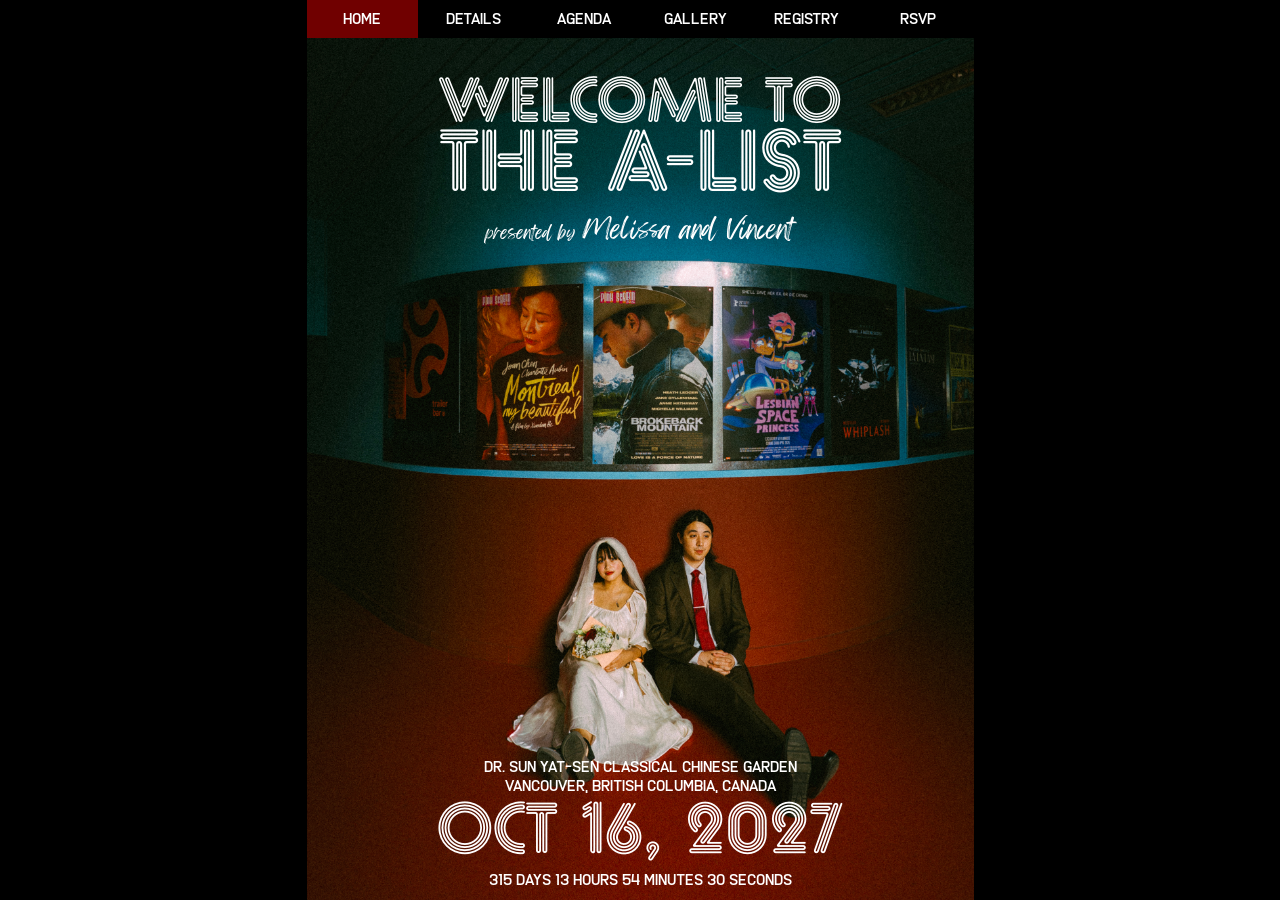
<file: index.html>
<!DOCTYPE html>
<html>
<head>
  <link rel="stylesheet" href="styles.css" type="text/css">
  <meta name="viewport" content="width=device-width, initial-scale=1">
  <title>Mel and Vince: The A-List - Home</title>

  <!-- Navigation bar -->
  <div class="topnav">
    <a class="active" href="index.html";>Home</a>
    <a href="info.html";>Details</a>
    <a href="schedule.html";>Agenda</a>
    <a href="gallery.html";>Gallery</a>
    <a href="registry.html";>Registry</a>
    <a href="rsvp.html";>RSVP</a>
  </div>
</head>

<style>
* {box-sizing: border-box}
</style>

<body style="background-image: url('backgrounds/movie-posters-t.jpg');
            image-rendering: -webkit-optimize-contrast;">

  <header>
    <!-- Title -->
    <div class="container">
      <h1 style="font-family: 'NeoNeon';
                font-size: clamp(1rem, 15vw, 4rem);
                font-weight: 100;
                margin-top: 50px;
                margin-bottom: 10px;
                line-height: .5;
                flex-basis: initial;">
        Welcome to
      </h1>
      <h1 style="font-family: 'NeoNeon';
                font-size: clamp(1rem, 20.625vw, 5.5rem);
                font-weight: 100;
                margin-top: 25px;
                margin-bottom: 20px;
                line-height: .5;
                flex-basis: initial;">
        the A-List
      </h1>
      <h2 style="font-family: 'Feeling Passionate';
                font-size: 1rem;
                font-weight: 100;
                flex-basis: initial;">
        presented by
        <span style="font-size: 1.5rem;">
          Melissa and Vincent
        </span>
      </h2>
    </div>
  </header>

  <main>
  </main>

  <footer>
    <div class="container" style="font-family: 'Fine Allie';">
      <h1 style="font-size: 1rem;
                font-weight: 100;
                line-height: .5;
                margin-bottom: 5px">
        Dr. Sun Yat-Sen Classical Chinese Garden
      </h1>
      <h1 style="font-size: 1rem;
                font-weight: 100;
                line-height: .5;
                margin-bottom: 1px;">
        Vancouver, British Columbia, Canada
      </h1>
    </div>
    <div class="container">
      <h1 style="font-family: 'NeoNeon';
                font-size: clamp(1rem, 16.875vw, 4.5rem);
                font-weight: 100;
                line-height: .5;
                margin-top: 25px;
                margin-bottom: 10px;">
        Oct 16, 2027
      </h1>
    </div>

    <div class="container">
      <!-- Display the countdown timer in an element -->
      <p id="demo"></p>
      <style>
        #demo {
                font-size: clamp(.5rem, 3.75vw, 1rem);
          font-family: 'Fine Allie';
          font-weight: 100;
          margin-top: 25px;
          line-height: .5;
        }
      </style>

      <script>
      // Set the date we're counting down to
      var countDownDate = new Date("Oct 16, 2027 14:00:00").getTime();

      // Update the count down every 1 second
      var x = setInterval(function() {

        // Get today's date and time
        var now = new Date().getTime();

        // Find the distance between now and the count down date
        var distance = countDownDate - now;

        // Time calculations for years, months, weeks, days, hours, minutes and seconds
        var years = Math.floor(distance / (1000 * 60 * 60 * 24 * 365));
        var days = Math.floor(distance / (1000 * 60 * 60 * 24) - (365 * years));
        var hours = Math.floor((distance % (1000 * 60 * 60 * 24)) / (1000 * 60 * 60));
        var minutes = Math.floor((distance % (1000 * 60 * 60)) / (1000 * 60));
        var seconds = Math.floor((distance % (1000 * 60)) / 1000);

        // Display the result in the element with id="demo"
        if (years > 0) {
          document.getElementById("demo").innerHTML =
            years + " year "
            + days + " days "
            + hours + " hours "
            + minutes + " minutes "
            + seconds + " seconds ";
        } else {
          document.getElementById("demo").innerHTML =
              days + " days "
              + hours + " hours "
              + minutes + " minutes "
              + seconds + " seconds ";
        }
        // If the count down is finished, write some text
        if (distance < 0) {
          clearInterval(x);
          document.getElementById("demo").innerHTML = "It's Showtime!";
        }
      }, 1000);
      </script>
    </div>
  </footer>

</body>
</html>
</file>
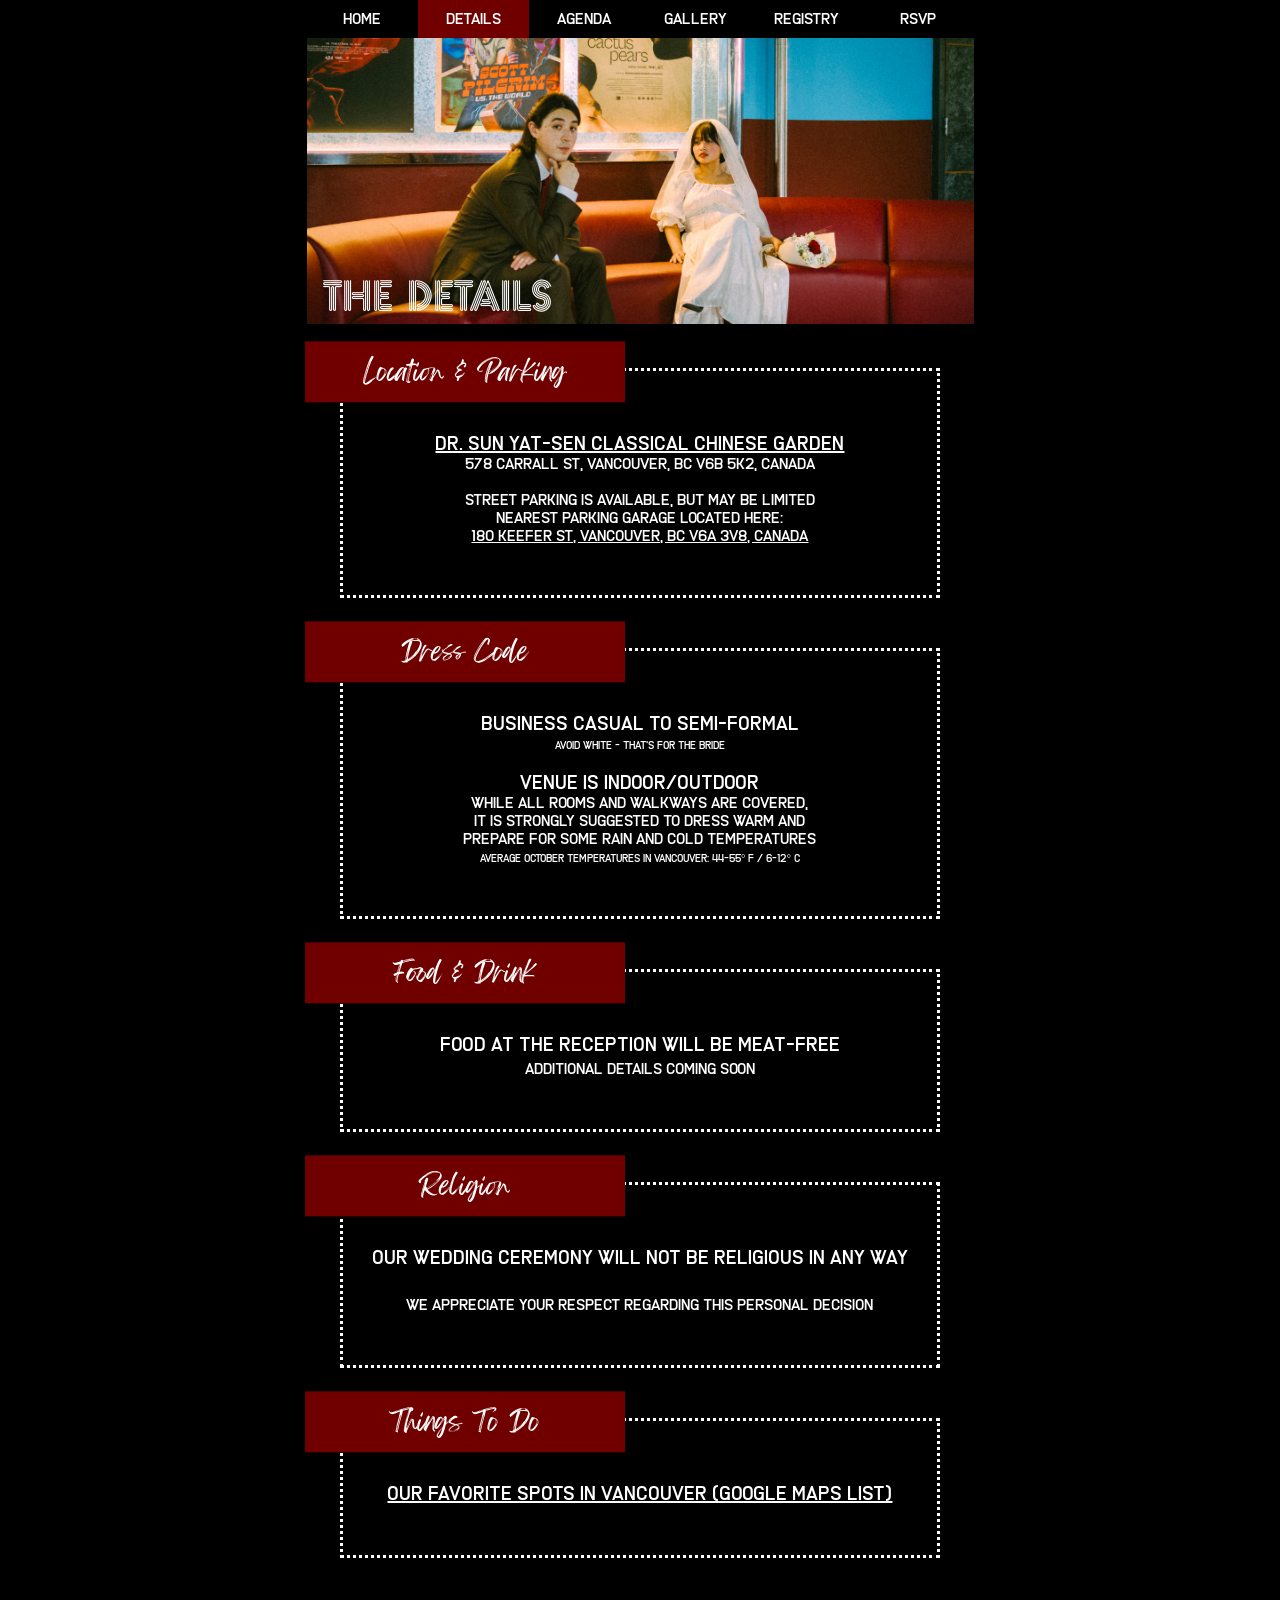
<file: info.html>
<!DOCTYPE html>
<html>
<head>
  <link rel="stylesheet" href="styles.css" type="text/css">
  <meta name="viewport" content="width=device-width, initial-scale=1">
  <title>Mel and Vince: The A-List - Details</title>

  <!-- Navigation bar -->
  <div class="topnav">
    <a href="index.html";>Home</a>
    <a class="active" href="info.html";>Details</a>
    <a href="schedule.html";>Agenda</a>
    <a href="gallery.html";>Gallery</a>
    <a href="registry.html";>Registry</a>
    <a href="rsvp.html";>RSVP</a>
  </div>
</head>

<style>
* {box-sizing: border-box}
</style>

<body>
  <header>
    <div class="container" style="margin-bottom: 40px;">
        <img src="backgrounds/close-couch-w.jpg"
            image-rendering: -webkit-optimize-contrast;
            style="max-width: 100%;
            max-height: 100%;">
        <div class="bottom-left"
            style="font-family: 'NeoNeon';
            font-size: clamp(0rem, 5.5vh, 2.75rem);
            font-weight: 100;">
            The Details
        </div>
    </div>
  </header>

  <main>
    <!-- Location Section -->
    <div class="flex-container">
      <div class="title">
        Location & Parking
    </div>
      <div style="
        font-family: Fine Allie;
        font-size: clamp(0rem, 2.8vw, 1rem);
        text-align: center;
        margin-top: -30px;
        margin-bottom: clamp(0rem, 6vw, 40px);">
        <a href="https://maps.app.goo.gl/jjC3kdaZZTKyADUm9";
          style="color: #ffffff;
          font-size: clamp(0rem, 3.5vw, 1.25rem)">
          Dr. Sun Yat-Sen Classical Chinese Garden
        </a>
        <br>578 Carrall St, Vancouver, BC V6B 5K2, Canada
        <br><br>
        Street parking is available, but may be limited<br>
        Nearest parking garage located here:<br>
        <a href="https://maps.app.goo.gl/oX8h8igxGoG1iG2x8";
          style="color: #ffffff;">
          180 Keefer St, Vancouver, BC V6A 3V8, Canada
        </a>
      </div>
    </div>

    <!-- Attire Section -->
    <div class="flex-container">
      <div class="title">
        Dress Code
    </div>
      <div style="
        font-family: Fine Allie;
        font-size: clamp(0rem, 2.8vw, 1rem);
        text-align: center;
        margin-top: -30px;
        margin-bottom: clamp(0rem, 6vw, 40px);">
        <span style="font-size: clamp(0rem, 3.5vw, 1.25rem);">
          business casual to semi-formal<br>
        </span>
        <span style="font-size: clamp(0rem, 1.9vw, .7rem);">
          avoid white - that's for the bride
        </span>
        <br><br>
        <span style="font-size: clamp(0rem, 3.5vw, 1.25rem);">
          venue is indoor/outdoor<br>
        </span>
        while all rooms and walkways are covered,<br>
        it is strongly suggested to dress warm and<br>
        prepare for some rain and cold temperatures<br>
        <span style="font-size: clamp(0rem, 1.9vw, .7rem);">
          average october temperatures in vancouver: 44-55&deg F / 6-12&deg C
        </span>
      </div>
    </div>

    <!-- Food Section -->
    <div class="flex-container">
      <div class="title">
        Food & Drink
    </div>
      <div style="
        font-family: Fine Allie;
        font-size: clamp(0rem, 3.5vw, 1.25rem);
        text-align: center;
        margin-top: -30px;
        margin-bottom: clamp(0rem, 6vw, 40px);">
        food at the reception will be meat-free<br>
        <span style="font-size: clamp(0rem, 2.8vw, 1rem);">
          Additional details coming soon
        </span>
        <!-- <span style="font-size: clamp(0rem, 2.8vw, 1rem);">
          vegan, vegetarian, and pescatarian options will be available
        </span>
        <br><br>
        beverages will be non-alcoholic<br>
        <span style="font-size: clamp(0rem, 1.9vw, .7rem);">
          we welcome any and all to pregame prior to the event and/or get your fix afterwards
        </span> -->
      </div>
    </div>

    <!-- Religion Section -->
    <div class="flex-container">
      <div class="title">
        Religion
      </div>
      <div style="
        font-family: Fine Allie;
        font-size: clamp(0rem, 3.5vw, 1.25rem);
        text-align: center;
        margin-top: -30px;
        margin-bottom: clamp(0rem, 6vw, 40px);">
        Our wedding ceremony will not be religious in any way
        <br><br>
        <span style="font-size: clamp(0rem, 2.8vw, 1rem);">
          We appreciate your respect regarding this personal decision
        </span>
      </div>
    </div>

    <!-- Things To Do Section -->
    <div class="flex-container">
      <div class="title">
        Things To Do
    </div>
      <div style="
        font-family: Fine Allie;
        font-size: clamp(0rem, 3.5vw, 1.25rem);
        text-align: center;
        margin-top: -30px;
        margin-bottom: clamp(0rem, 6vw, 40px);">
        <a href="https://maps.app.goo.gl/G9tZa9nxFYoEVPZM9";
          style="color: #ffffff;">
          Our favorite Spots in Vancouver (Google Maps List)<br>
        </a>
      </div>
    </div>

  </main>

  <!-- <footer>
  </footer> -->

</body>
</html>
</file>
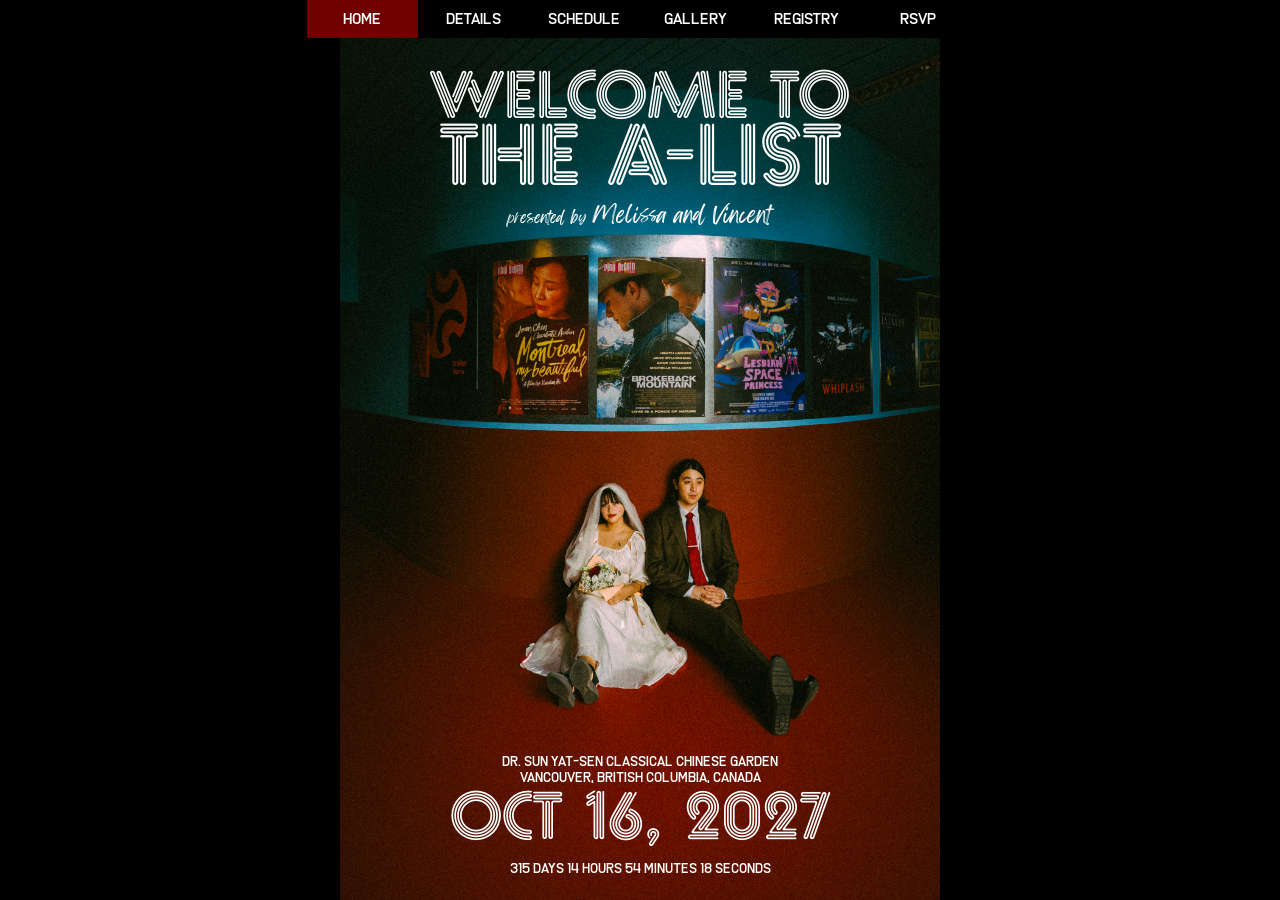
<file: main.html>
<!DOCTYPE html>
<html>
<head>
  <link rel="stylesheet" href="styles.css" type="text/css">
  <meta name="viewport" content="width=device-width, initial-scale=1">
  <title>Mel and Vince: The A-List - Home</title>
</head>

<style>
* {box-sizing: border-box}
</style>

<body style="background-color: black;
      background-image: url('backgrounds/movie-posters-t.jpg');
      background-position: center top;
      background-repeat: no-repeat;
      background-size: auto 100%;">


  <header>
    <!-- Navigation bar -->
    <div class="topnav">
      <a class="active" href="main.html"; style="font-weight: 100;">Home</a>
      <a href="info.html"; style="font-weight: 100;">Details</a>
      <a href="schedule.html"; style="font-weight: 100;">Schedule</a>
      <a href="gallery.html"; style="font-weight: 100;">Gallery</a>
      <a href="registry.html"; style="font-weight: 100;">Registry</a>
      <a href="rsvp.html"; style="font-weight: 100;">RSVP</a>
    </div>

    <!-- Title -->
    <div class="container">
      <h1 style="font-family: 'NeoNeon'; font-size: clamp(0rem, 7.5vh, 5rem); font-weight: 100; margin-top: 5vh; margin-bottom: 1vh; line-height: .5">Welcome to</h1>
      <h1 style="font-family: 'NeoNeon'; font-size: clamp(0rem, 9.75vh, 6.5rem); font-weight: 100; margin-top: 2.5vh; margin-bottom: 3vh; line-height: .5">the A-List</h1>
      <h2 style="font-family: 'Feeling Passionate'; font-size: clamp(0rem, 1.5vh, 1rem); font-weight: 100; margin-bottom: 0.01vh; line-height: .5">presented by <span style="font-size: clamp(0rem, 2.25vh, 1.5rem);">Melissa and Vincent</span></h2>
    </div>
  </header>

  <main>
  </main>

  <footer>
    <div class="container" style="font-family: 'Fine Allie';">
      <h1 style="font-size: clamp(0rem, 1.5vh, 1rem); font-weight: 100; margin-top: 5vh; margin-bottom: .1vh;">Dr. Sun Yat-Sen Classical Chinese Garden</h1>
      <h1 style="font-size: clamp(0rem, 1.5vh, 1rem); font-weight: 100; margin-top: 0vh; margin-bottom: .1vh;">Vancouver, British Columbia, Canada</h1>
    </div>
    <div class="container">
      <h1 style="font-family: 'NeoNeon'; font-size: clamp(0rem, 7.5vh, 5rem); font-weight: 100; margin-top: 0vh; margin-bottom: 1vh;">Oct 16, 2027</h1>
    </div>

    <div class="container">
      <!-- Display the countdown timer in an element -->
      <p id="demo"></p>
      <style>
        #demo {
          font-size: clamp(0rem, 1.5vh, 1rem);
          font-family: 'Fine Allie';
          font-weight: 100;
          margin-bottom: 3vh;
          line-height: .5;
        }
      </style>

      <script>
      // Set the date we're counting down to
      var countDownDate = new Date("Oct 16, 2027 15:00:00").getTime();

      // Update the count down every 1 second
      var x = setInterval(function() {

        // Get today's date and time
        var now = new Date().getTime();

        // Find the distance between now and the count down date
        var distance = countDownDate - now;

        // Time calculations for years, months, weeks, days, hours, minutes and seconds
        var years = Math.floor(distance / (1000 * 60 * 60 * 24 * 365));
        var days = Math.floor(distance / (1000 * 60 * 60 * 24) - (365 * years));
        var hours = Math.floor((distance % (1000 * 60 * 60 * 24)) / (1000 * 60 * 60));
        var minutes = Math.floor((distance % (1000 * 60 * 60)) / (1000 * 60));
        var seconds = Math.floor((distance % (1000 * 60)) / 1000);

        // Display the result in the element with id="demo"
        if (years > 0) {
          document.getElementById("demo").innerHTML =
            years + " year "
            + days + " days "
            + hours + " hours "
            + minutes + " minutes "
            + seconds + " seconds ";
        } else {
          document.getElementById("demo").innerHTML =
              days + " days "
              + hours + " hours "
              + minutes + " minutes "
              + seconds + " seconds ";
        }
        // If the count down is finished, write some text
        if (distance < 0) {
          clearInterval(x);
          document.getElementById("demo").innerHTML = "It's Showtime!";
        }
      }, 1000);
      </script>
    </div>
  </footer>

</body>
</html>
</file>
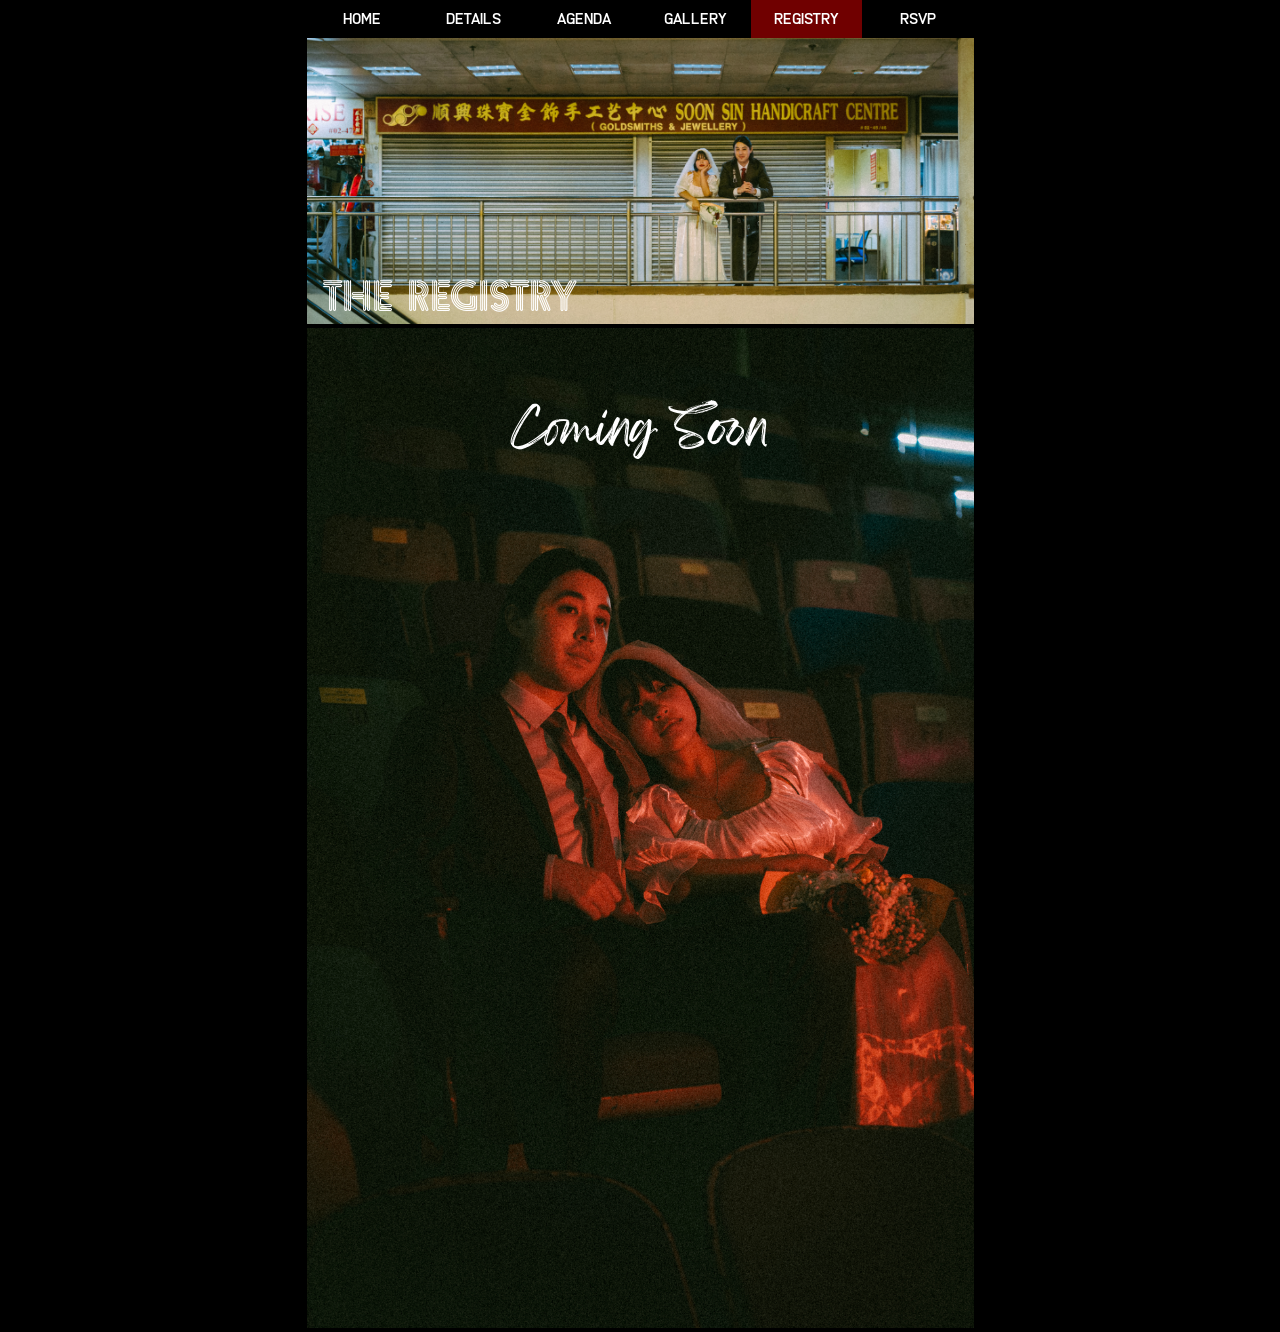
<file: registry.html>
<!DOCTYPE html>
<html>
<head>
  <link rel="stylesheet" href="styles.css" type="text/css">
  <meta name="viewport" content="width=device-width, initial-scale=1">
  <title>Mel and Vince: The A-List - Registry</title>

  <!-- Navigation bar -->
  <div class="topnav">
    <a href="index.html";>Home</a>
    <a href="info.html";>Details</a>
    <a href="schedule.html";>Agenda</a>
    <a href="gallery.html";>Gallery</a>
    <a class="active" href="registry.html";>Registry</a>
    <a href="rsvp.html";>RSVP</a>
  </div>
</head>

<style>
* {box-sizing: border-box}
</style>

<body>
  <header>
    <div class="container">
        <img src="backgrounds/mall-w.jpg"
            image-rendering: -webkit-optimize-contrast;
            style="max-width: 100%;
            max-height: 100%;">
        <div class="bottom-left"
            style="font-family: 'NeoNeon';
            font-size: clamp(0rem, 5.5vh, 2.75rem);
            font-weight: 100;">
            The Registry
        </div>
      </div>
  </header>

  <main>
    <div class="container">
      <img src="backgrounds/red-seats-t.jpg"
          image-rendering: -webkit-optimize-contrast;
          style="max-width: 100%;
          max-height: 100%;">
      <div class="centered"
          style="font-family: 'Feeling Passionate';
          top: 10%;
          font-size: clamp(0rem, 5.5vh, 2.75rem);
          font-weight: 100;
          width: 100%;">
          Coming Soon
      </div>
    </div>
  </main>

  <!-- <footer>
  </footer> -->

</body>
</html>
</file>
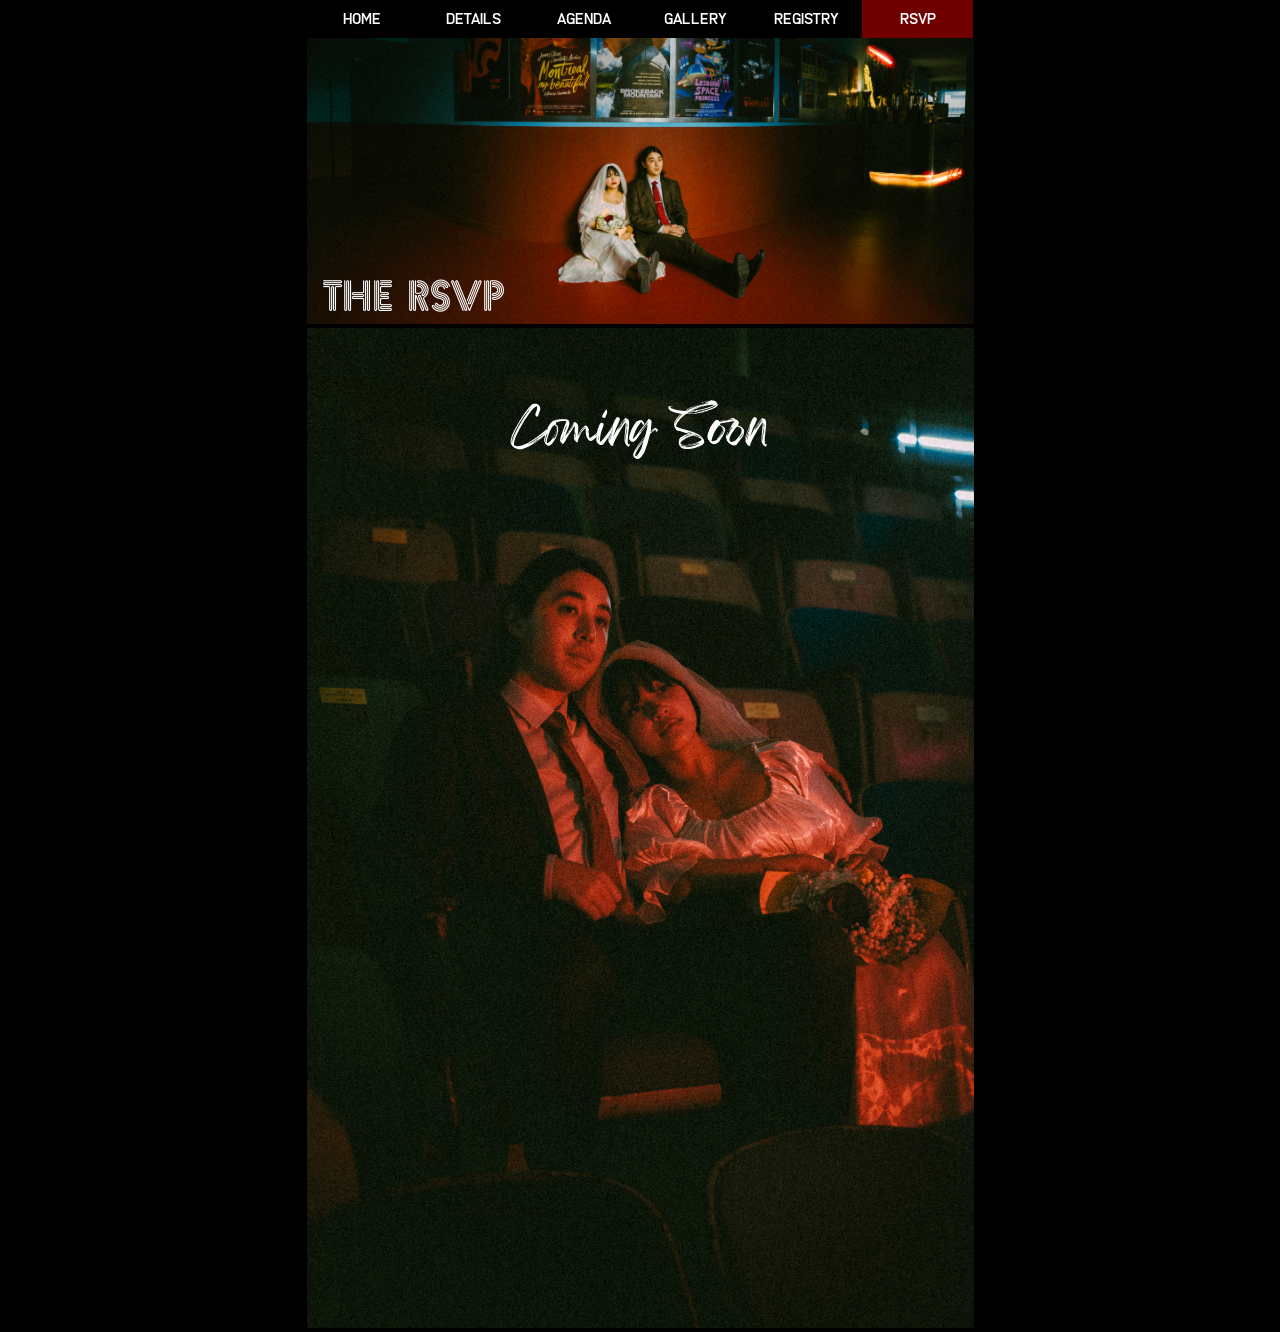
<file: rsvp.html>
<!DOCTYPE html>
<html>
<head>
  <link rel="stylesheet" href="styles.css" type="text/css">
  <meta name="viewport" content="width=device-width, initial-scale=1">
  <title>Mel and Vince: The A-List - RSVP</title>

  <!-- Navigation bar -->
  <div class="topnav">
    <a href="index.html";>Home</a>
    <a href="info.html";>Details</a>
    <a href="schedule.html";>Agenda</a>
    <a href="gallery.html";>Gallery</a>
    <a href="registry.html";>Registry</a>
    <a class="active" href="rsvp.html";>RSVP</a>
  </div>
</head>

<style>
* {box-sizing: border-box}
</style>

<body>
  <header>
    <div class="container">
        <img src="backgrounds/movie-posters-w.jpg"
            image-rendering: -webkit-optimize-contrast;
            style="max-width: 100%;
            max-height: 100%;">
        <div class="bottom-left"
            style="font-family: 'NeoNeon';
            font-size: clamp(0rem, 5.5vh, 2.75rem);
            font-weight: 100;">
            The RSVP
        </div>
      </div>
  </header>

  <main>
    <div class="container">
      <img src="backgrounds/red-seats-t.jpg"
          image-rendering: -webkit-optimize-contrast;
          style="max-width: 100%;
          max-height: 100%;">
      <div class="centered"
          style="font-family: 'Feeling Passionate';
          top: 10%;
          font-size: clamp(0rem, 5.5vh, 2.75rem);
          font-weight: 100;
          width: 100%;">
          Coming Soon
      </div>
    </div>
  </main>

  <!-- <footer>
  </footer> -->

</body>
</html>
</file>
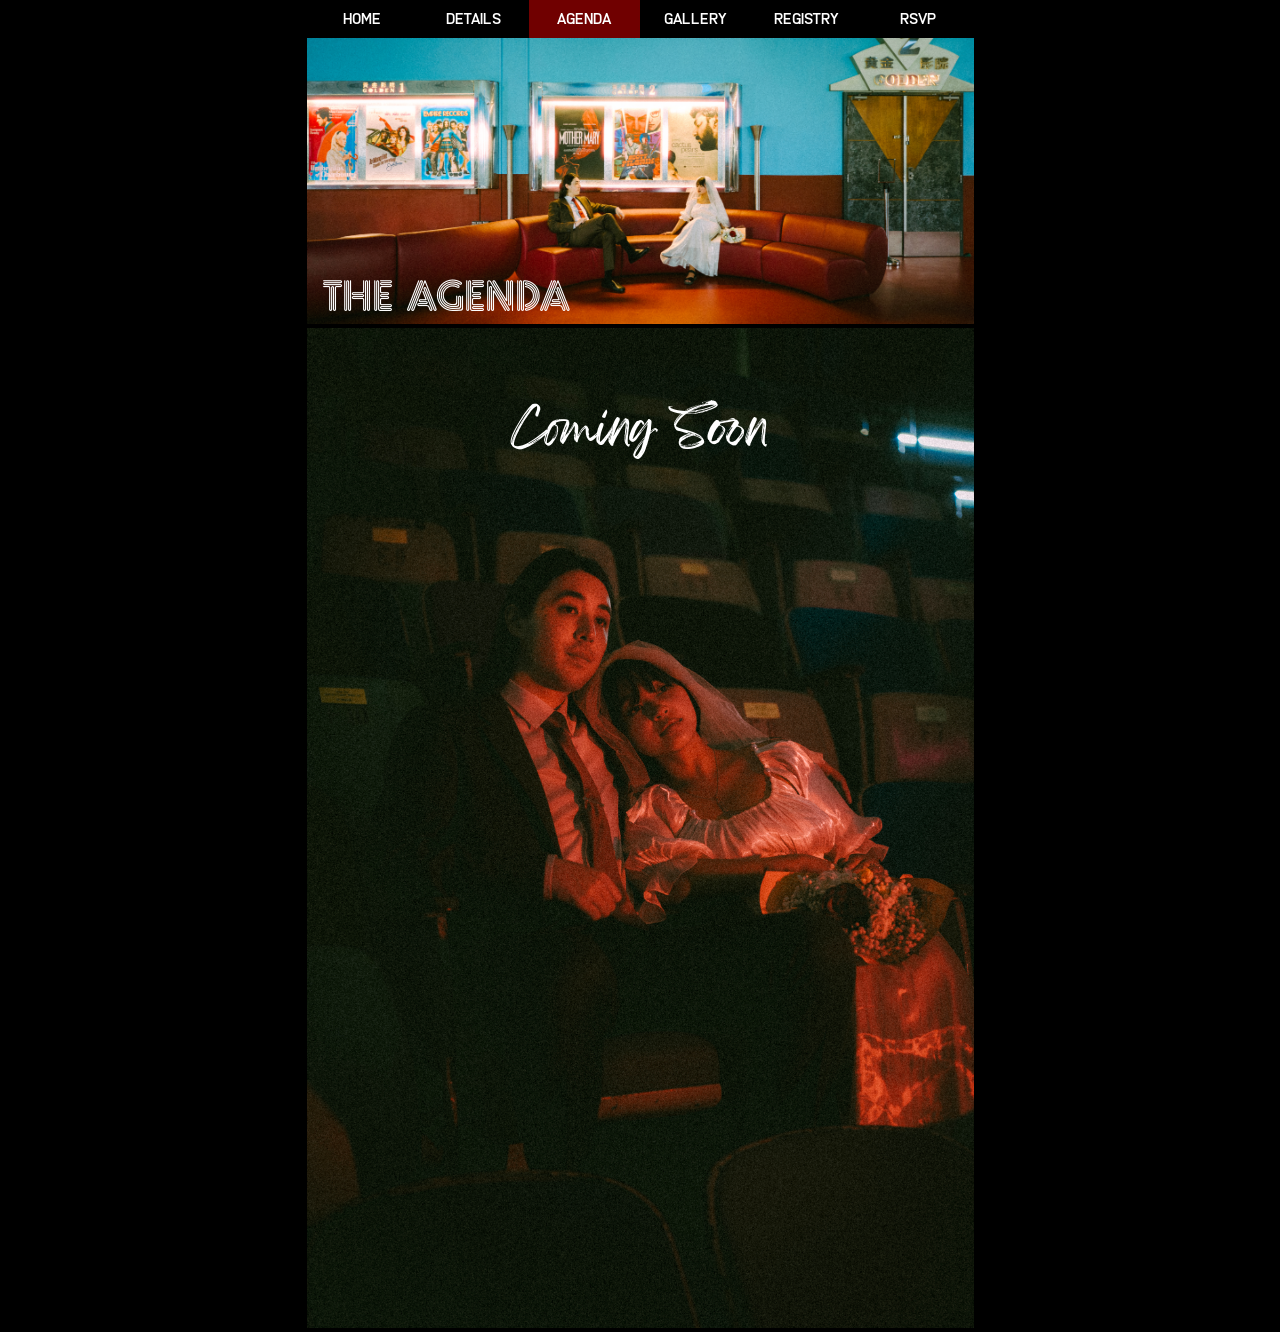
<file: schedule.html>
<!DOCTYPE html>
<html>
<head>
  <link rel="stylesheet" href="styles.css" type="text/css">
  <meta name="viewport" content="width=device-width, initial-scale=1">
  <title>Mel and Vince: The A-List - Agenda</title>

  <!-- Navigation bar -->
  <div class="topnav">
    <a href="index.html";>Home</a>
    <a href="info.html";>Details</a>
    <a class="active" href="schedule.html";>Agenda</a>
    <a href="gallery.html";>Gallery</a>
    <a href="registry.html";>Registry</a>
    <a href="rsvp.html";>RSVP</a>
  </div>
</head>

<style>
* {box-sizing: border-box}
</style>

<body>
  <header>
    <div class="container">
        <img src="backgrounds/far-couch-w.jpg"
            image-rendering: -webkit-optimize-contrast;
            style="max-width: 100%;
            max-height: 100%;">
        <div class="bottom-left"
            style="font-family: 'NeoNeon';
            font-size: clamp(0rem, 5.5vh, 2.75rem);
            font-weight: 100;">
            The Agenda
        </div>
      </div>
  </header>

  <main>
    <div class="container">
      <img src="backgrounds/red-seats-t.jpg"
          image-rendering: -webkit-optimize-contrast;
          style="max-width: 100%;
          max-height: 100%;">
      <div class="centered"
          style="font-family: 'Feeling Passionate';
          top: 10%;
          font-size: clamp(0rem, 5.5vh, 2.75rem);
          font-weight: 100;
          width: 100%;">
          Coming Soon
      </div>
    </div>
  </main>

  <!-- <footer>
  </footer> -->

</body>
</html>
</file>
<file: styles.css>
@import url("fonts.css");
@import url("navigation-bar.css");

/* Container holding the image and the text */
.container {
  position: relative;
  text-align: center;
  color: rgb(255, 255, 255);
}

/* Bottom left text */
.bottom-left {
  position: absolute;
  bottom: 8px;
  left: 16px;
}

/* Top left text */
.top-left {
  position: absolute;
  top: 8px;
  left: 16px;
}

/* Top right text */
.top-right {
  position: absolute;
  top: 8px;
  right: 16px;
}

/* Bottom right text */
.bottom-right {
  position: absolute;
  bottom: 8px;
  right: 16px;
}

/* Centered text */
.centered {
  position: absolute;
  top: 50%;
  left: 50%;
  transform: translate(-50%, -50%);
}

.flex-container {
  display: flex;
  color: rgb(255, 255, 255);
  flex-direction: column;
  margin: auto auto;
  border-style: dotted;
  margin-bottom: 50px;
  width: 90%;
  max-width: 667px;
}

.title {
  font-family: Feeling Passionate;
  font-size: clamp(0rem, 4.2vw, 1.5rem);
  transform: translate(-15%, -65%);
  text-align: center;
  width: clamp(0rem, 56vw, 20rem);
  background-color: #700000;
  margin: 10px;
  padding: 10px;
}

.flex-container div {
  margin: 10px;
  padding: 10px;
}

html, body {
  width: auto;
  max-width: 667px;
  height: 1000px;
  min-height: 900px;
  max-height: 100%;
  margin: 0;
  margin-left: auto;
  margin-right: auto;
}

body {
  margin: 0;
  font-family: "Fine Allie";
  display: flex;
  flex-direction: column;
  background-color: black;
  background-position: center top;
  background-repeat: no-repeat;
  background-size: cover;
}

@media (max-width: 667px) {
  .body {
    background-size: 667px auto;
  }
  .container {
    background-size: 667px auto;
  }
}

footer {
  min-height: 100px;
}

main {
  flex: 1;
}
</file>
